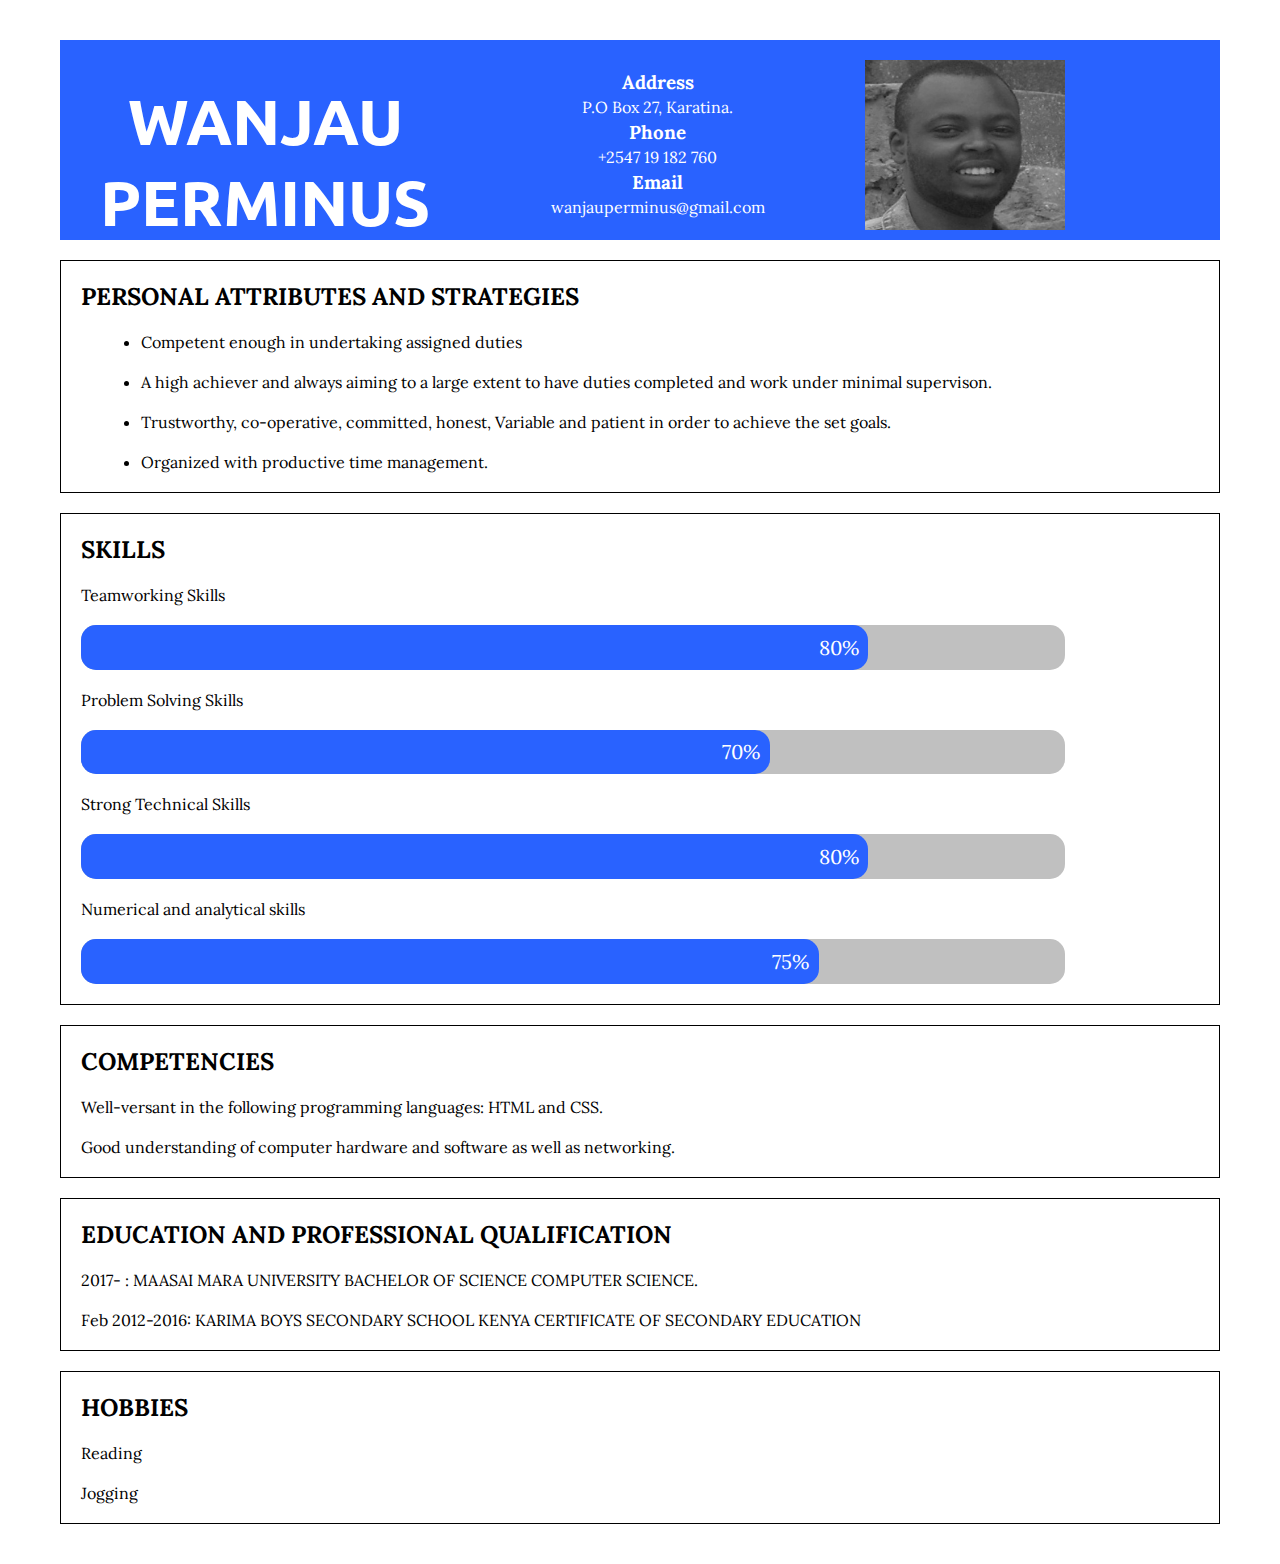
<file: index.html>
<!DOCTYPE html>
<html lang="en">
<head>
    <meta charset="UTF-8">
    <meta http-equiv="X-UA-Compatible" content="IE=edge">
    <meta name="viewport" content="width=device-width, initial-scale=1.0">
    <link rel="stylesheet" href="style.css">
    <link rel="stylesheet" href="https://fonts.googleapis.com/css?family=Ubuntu|Lora">
    <title>Curriculum Vitae</title>
</head>
<body>

    <header>
        <div class="name">
            <h1>WANJAU PERMINUS</h1>
        </div>
        <div class="details">
            <h3>Address</h3>
            <p>P.O Box 27, Karatina.</p>
            <h3>Phone</h3>
            <p>+2547 19 182 760</p>
            <h3>Email</h3>
            <p>wanjauperminus@gmail.com</p>
        </div>
    </div>
    <div class="image">
        <img src="images/dp.jfif" alt="" height="170" width="200" style="margin:auto">
    </div>
    </header>

    <section class="attribute">
        <h2>PERSONAL ATTRIBUTES AND STRATEGIES</h2>
        <ul>
            <li>Competent enough in undertaking assigned duties</li>
            <li>A high achiever and always aiming to a large extent to have duties
                completed and work under minimal supervison.
            </li>
            <li>Trustworthy, co-operative, committed, honest, Variable and patient in order to achieve the set goals.</li>
            <li>Organized with productive time management.</li>
        </ul>
    </section>

    <section class="two">
        <h2>SKILLS</h2>
        <p>Teamworking Skills</p>
        <div class="container">
            <div class="skill team">80%</div>
        </div>

        <p>Problem Solving Skills</p>
        <div class="container">
            <div class="skill prob" >70%</div>
        </div>

        <p>Strong Technical Skills</p>
        <div class="container">
            <div class="skill tech">80%</div>
        </div>

        <p>Numerical and analytical skills</p>
        <div class="container">
            <div class="skill num">75%</div>
        </div>
    </section>

    <section class="three">
        <h2>COMPETENCIES</h2>
        <p>Well-versant in the following programming languages:
            HTML and CSS.
        </p>
        <p>Good understanding of computer hardware  and software
            as well as networking.
        </p>
    </section>
    
    <section class="four">
        <h2>EDUCATION AND PROFESSIONAL QUALIFICATION</h2>
        <p>2017- : MAASAI MARA UNIVERSITY
            BACHELOR OF SCIENCE  COMPUTER SCIENCE.
        </p>

            <p>Feb 2012-2016: KARIMA BOYS  SECONDARY SCHOOL
                KENYA CERTIFICATE OF SECONDARY EDUCATION
            </p>
    </section>

    <section class="five">
        <h2>HOBBIES</h2>
        <p>Reading</p>
        <p>Jogging</p>
    </section>

</body>
</html>
</file>
<file: style.css>
* {
    box-sizing: border-box;
    margin: 20px;
    font-family: Lora, serif;
}


header {
    background-color: #2962ff;
    display: flex;
    color: #fff;
    height: 200px;
}

div {
    width: 50%;
}

.name   {
    text-align: center;
    /* padding: 30px; */
    font-size: xx-large;
}

.details {
    line-height: 5px;
    text-align: center;
}

h1  {
    font-family: Ubuntu, sans-serif;
}

section {
    border: 1px solid black;
}

.container {
    background-color: #c0c0c0;
    width: 85%;
    border-radius: 15px;
}

.skill {
    background-color: #2962ff;
    color: white;
    padding: 1%;
    text-align: right;
    font-size: 20px;
    border-radius: 15px;
    margin: 0;
}

.team {
    width: 80%;
}

.prob {
    width: 70%;
}

.tech {
    width: 80%;
}

.num {
    width: 75%;
}

/* @media screen and (max-width: 600px) {

    .name {
        display: block;
    }

   .details {
       display: block;
   }
} */
</file>
